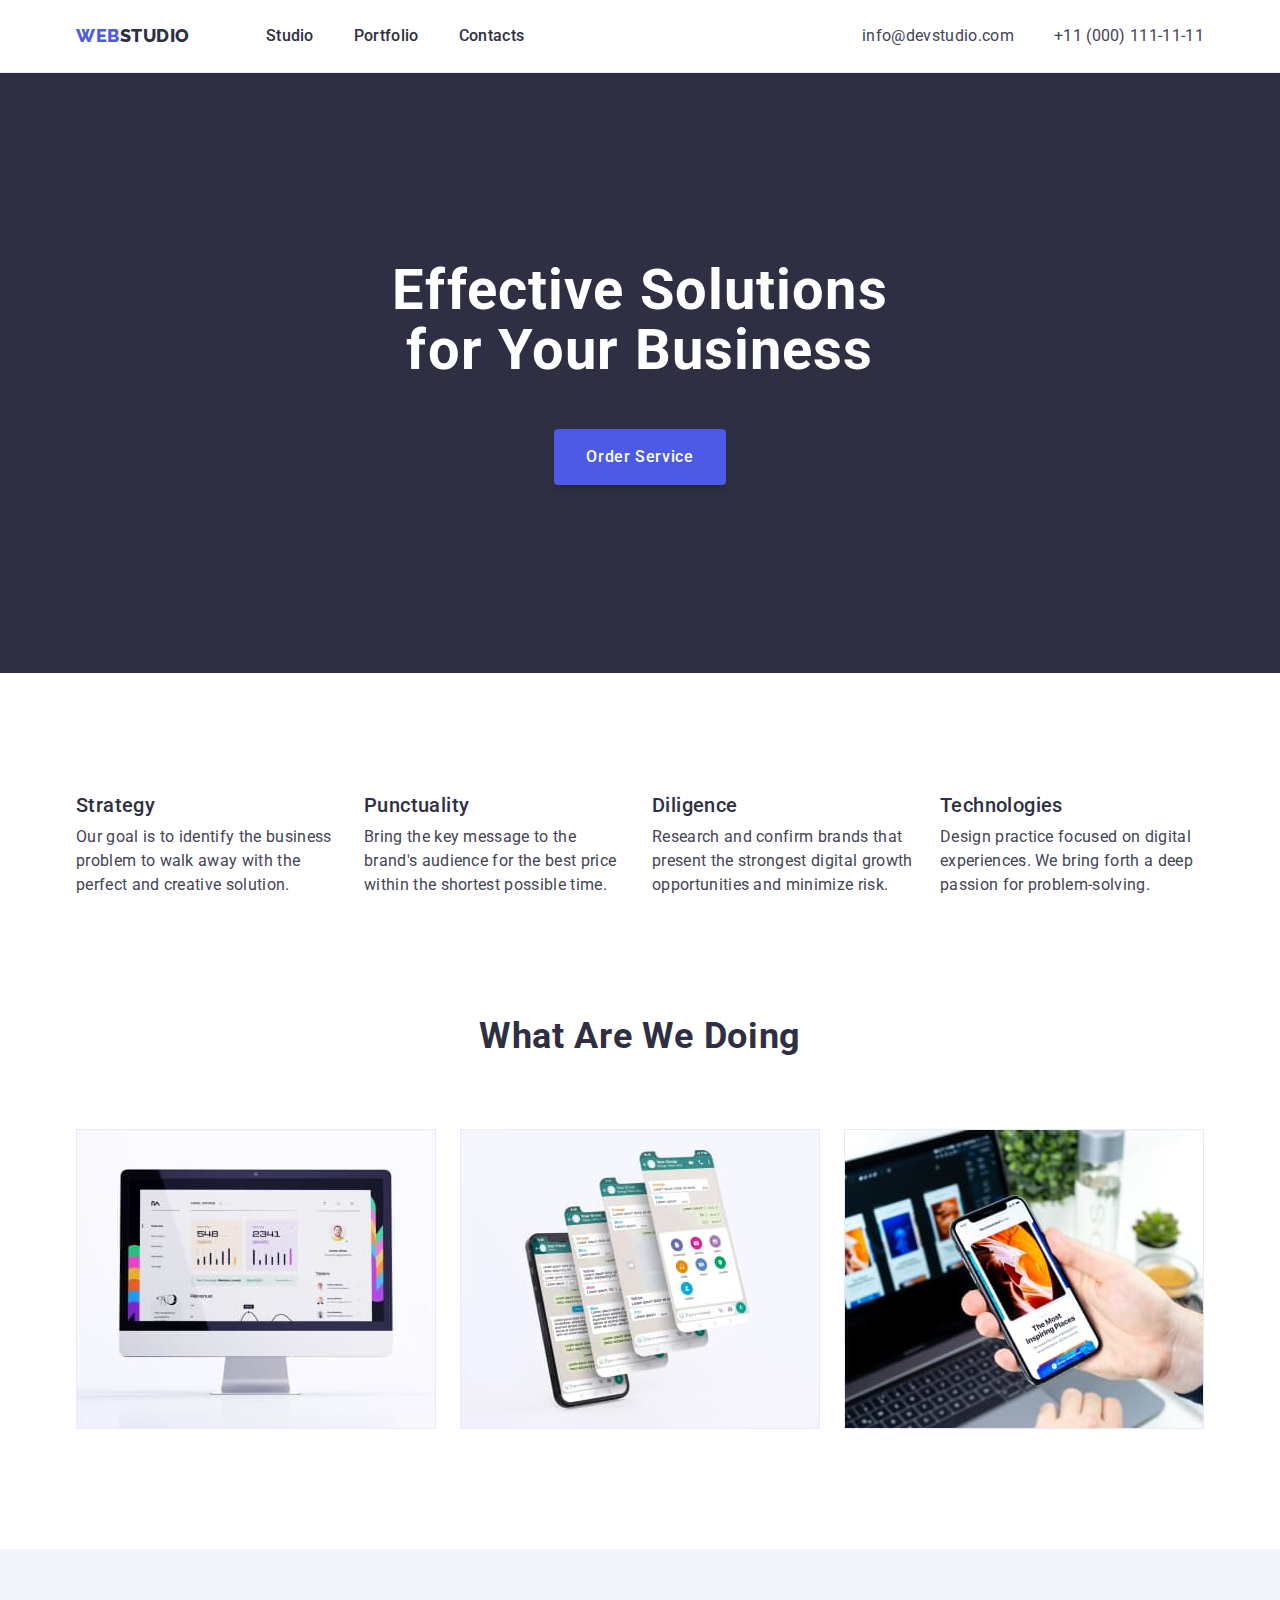
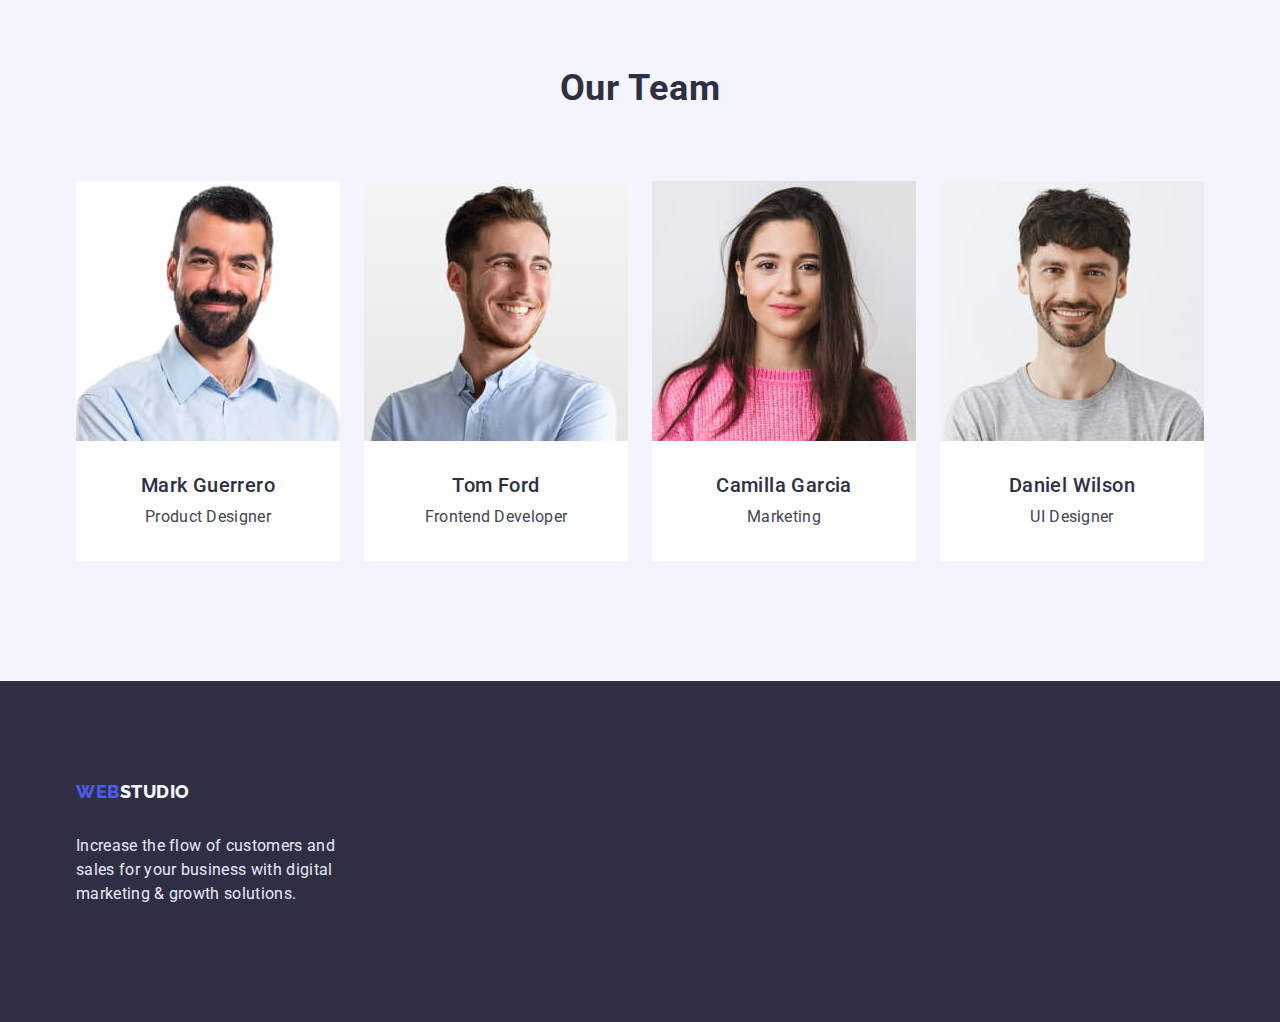
<file: index.html>
<!DOCTYPE html>
<html lang="en">
  <head>
    <meta charset="UTF-8" />
    <meta http-equiv="X-UA-Compatible" content="IE=edge" />
    <meta name="viewport" content="width=device-width, initial-scale=1.0" />
    <title>WebStudio</title>
    <link rel="preconnect" href="https://fonts.googleapis.com" />
    <link rel="preconnect" href="https://fonts.gstatic.com" crossorigin />
    <link
      href="https://fonts.googleapis.com/css2?family=Raleway:wght@800&family=Roboto:wght@400;500;700;900&display=swap"
      rel="stylesheet"
    />
    <link
      rel="stylesheet"
      href="https://cdnjs.cloudflare.com/ajax/libs/modern-normalize/1.0.0/modern-normalize.min.css"
    />
    <link rel="stylesheet" href="./css/styles.css" />
  </head>
  <body class="page">
    <!-- Header -->
    <header class="header-page">
      <div class="container header-container">
        <nav class="header-navigation">
          <a href="./index.html" class="header-logo link">
            <span class="web">Web</span>Studio</a
          >
          <ul class="header-list list">
            <li class="header-item">
              <a href="" class="header-link link">Studio</a>
            </li>
            <li class="header-item">
              <a href="./portfolio.html" class="header-link link">Portfolio</a>
            </li>
            <li class="header-item">
              <a href="" class="header-link link">Contacts</a>
            </li>
          </ul>
        </nav>

        <address style="font-style: normal">
          <ul class="address-list list">
            <li>
              <a class="header-mailto link" href="mailto:info@devstudio.com"
                >info@devstudio.com</a
              >
            </li>
            <li>
              <a class="header-tel link" href="tel:+110001111111"
                >+11 (000) 111-11-11</a
              >
            </li>
          </ul>
        </address>
      </div>
    </header>

    <!-- Main -->
    <main>
      <!-- Hero -->
      <section class="hero">
        <div class="container hero-container">
          <h1 class="hero-title">Effective Solutions for Your Business</h1>
          <button type="button" class="hero-button">Order Service</button>
        </div>
      </section>

      <!-- Features-->
      <section class="features section">
        <div class="feature-container container">
          <h2 class="feature-title visually-hidden">Features</h2>
          <ul class="feature-list list">
            <li class="feature-item">
              <h3 class="feature-subtitle subtitle">Strategy</h3>
              <p class="feature-text text">
                Our goal is to identify the business problem to walk away with
                the perfect and creative solution.
              </p>
            </li>

            <li class="feature-item">
              <h3 class="feature-subtitle subtitle">Punctuality</h3>
              <p class="feature-text text">
                Bring the key message to the brand's audience for the best price
                within the shortest possible time.
              </p>
            </li>

            <li class="feature-item">
              <h3 class="feature-subtitle subtitle">Diligence</h3>
              <p class="feature-text text">
                Research and confirm brands that present the strongest digital
                growth opportunities and minimize risk.
              </p>
            </li>

            <li class="feature-item">
              <h3 class="feature-subtitle subtitle">Technologies</h3>
              <p class="feature-text text">
                Design practice focused on digital experiences. We bring forth a
                deep passion for problem-solving.
              </p>
            </li>
          </ul>
        </div>
      </section>

      <!-- Actions -->
      <section class="action section">
        <div class="container">
          <h2 class="action-title title">What are we doing</h2>
          <ul class="action-list list">
            <li class="action-item">
              <img src="./images/Rectangle1.jpg" alt="Monitor" width="360" />
            </li>
            <li class="action-item">
              <img src="./images/Rectangle2.jpg" alt="Telephone" width="360" />
            </li>
            <li class="action-item">
              <img src="./images/Rectangle3.jpg" alt="Laptop" width="360" />
            </li>
          </ul>
        </div>
      </section>

      <!--Team -->
      <section class="team section">
        <div class="container">
          <h2 class="team-title title">Our Team</h2>
          <ul class="team-list list">
            <li class="team-item">
              <img
                src="./images/mark.jpg"
                alt="Mark"
                width="264"
                height="260"
              />
              <div class="team-wrap">
                <h3 class="team-subtitle subtitle">Mark Guerrero</h3>
                <p class="team-text text">Product Designer</p>
              </div>
            </li>
            <li class="team-item">
              <img src="./images/tom.jpg" alt="Tom" width="264" height="260" />
              <div class="team-wrap">
                <h3 class="team-subtitle subtitle">Tom Ford</h3>
                <p class="team-text text">Frontend Developer</p>
              </div>
            </li>
            <li class="team-item">
              <img
                src="./images/camila.jpg"
                alt="Camilla"
                width="264"
                height="260"
              />

              <div class="team-wrap">
                <h3 class="team-subtitle subtitle">Camilla Garcia</h3>
                <p class="team-text text">Marketing</p>
              </div>
            </li>
            <li class="team-item">
              <img
                src="./images/daniel.jpg"
                alt="Daniel"
                width="264"
                height="260"
              />
              <div class="team-wrap">
                <h3 class="team-subtitle subtitle">Daniel Wilson</h3>
                <p class="team-text text">UI Designer</p>
              </div>
            </li>
          </ul>
        </div>
      </section>
    </main>

    <!-- Footer -->
    <footer class="footer">
      <div class="footer-container container">
        <a href="./index.html" class="footer-logo link">
          <span class="web">Web</span>Studio</a
        >
        <p class="footer-text">
          Increase the flow of customers and sales for your business with
          digital marketing & growth solutions.
        </p>
      </div>
    </footer>
  </body>
</html>
</file>
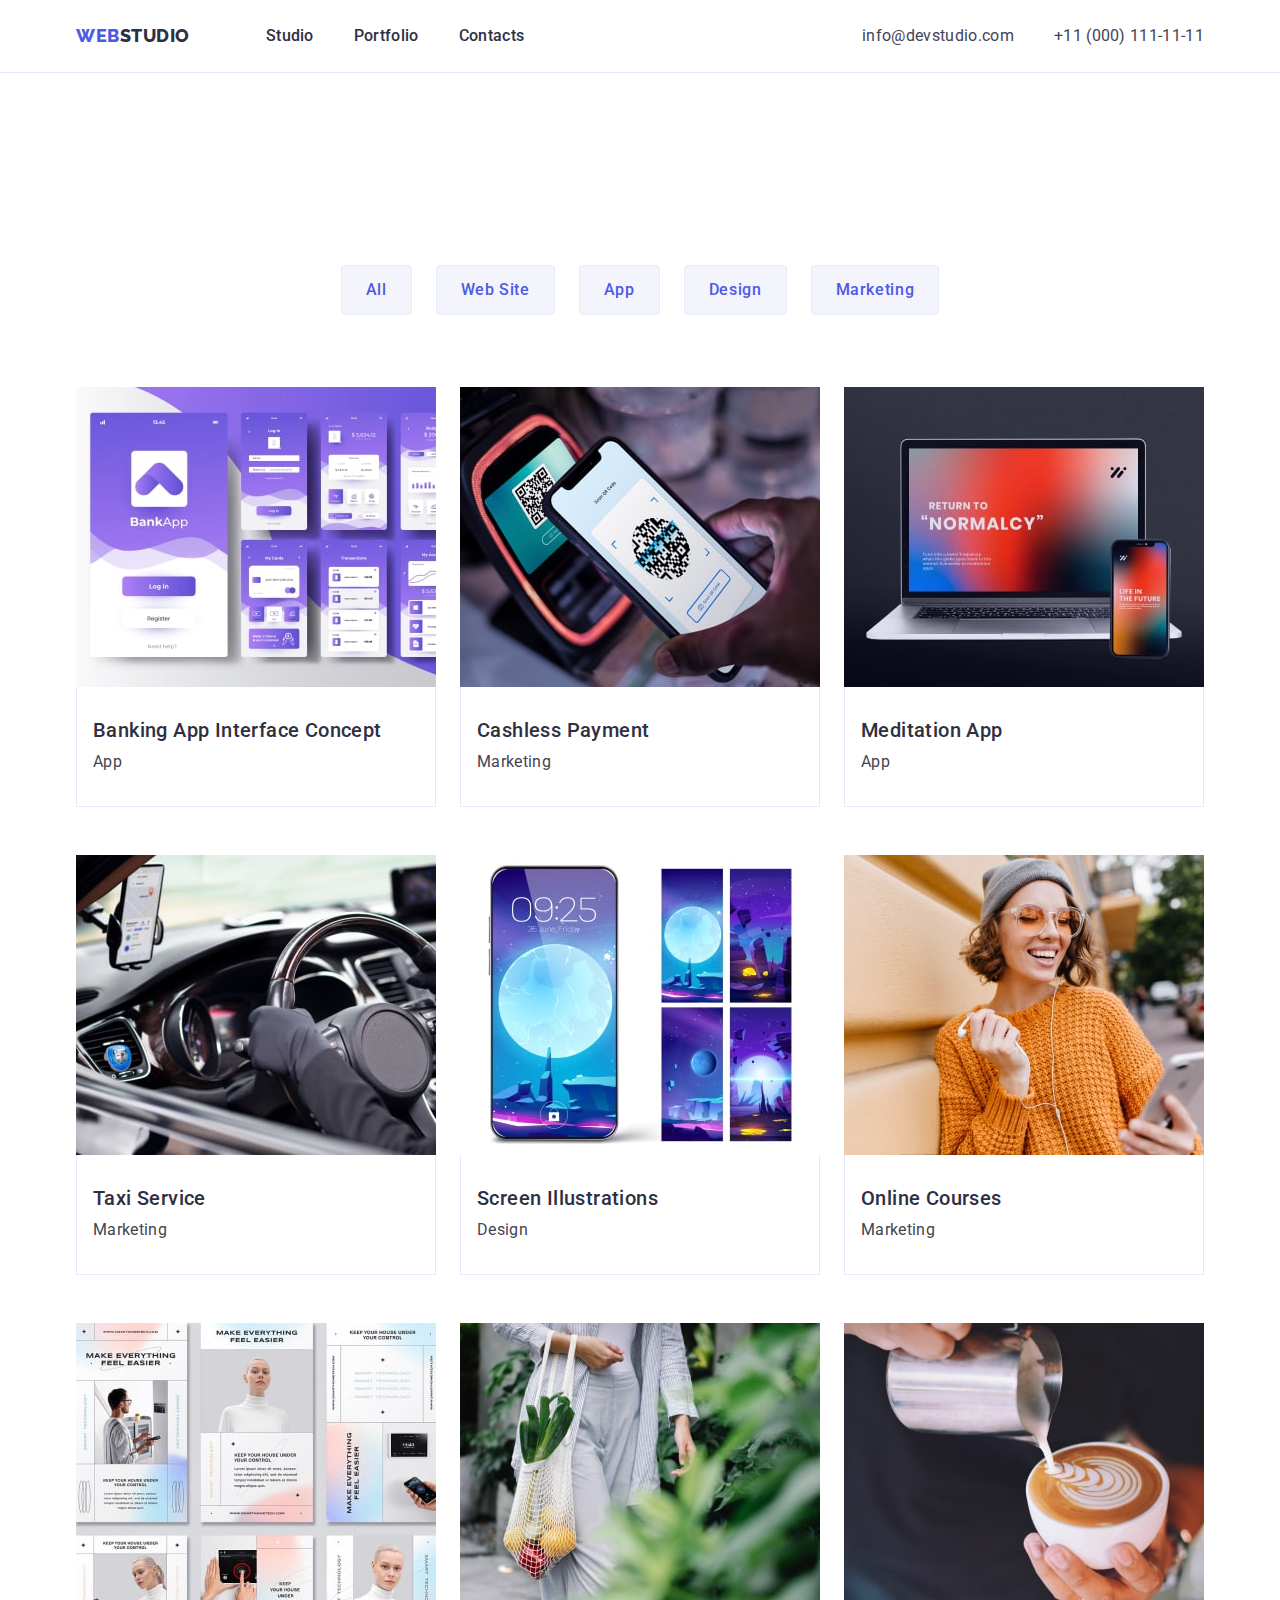
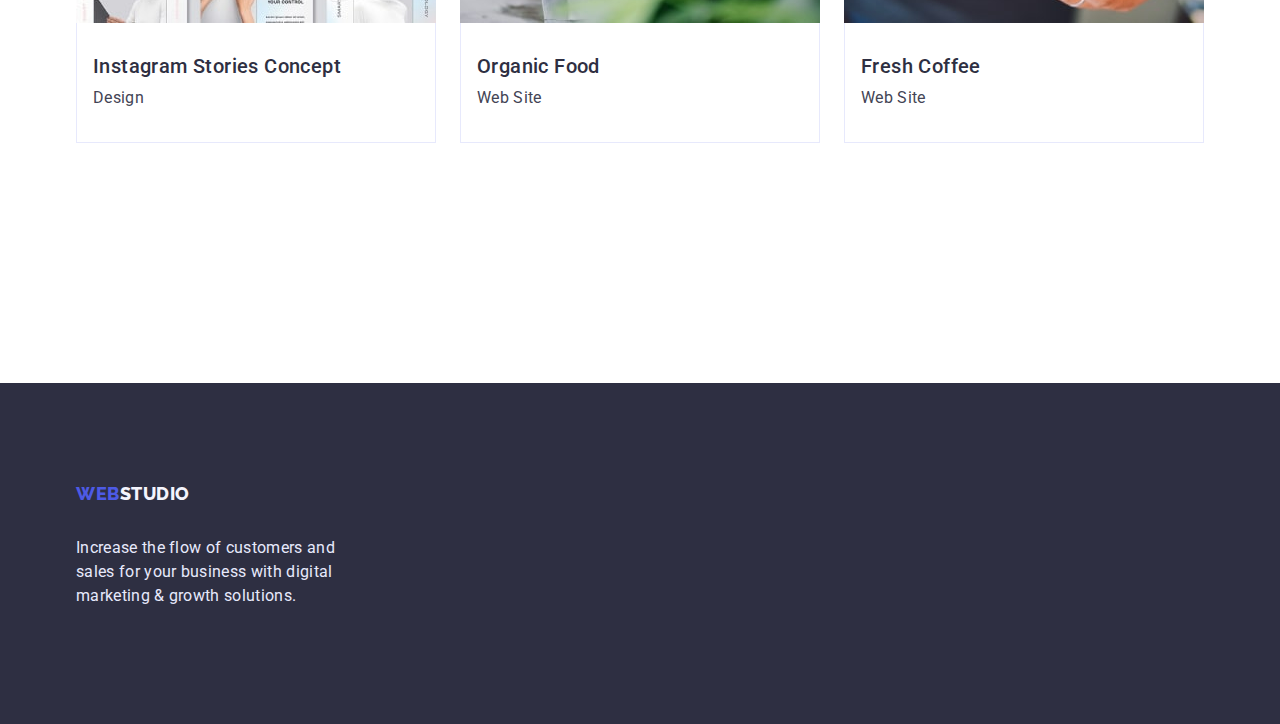
<file: portfolio.html>
<!DOCTYPE html>
<html lang="en">
  <head>
    <meta charset="UTF-8" />
    <meta http-equiv="X-UA-Compatible" content="IE=edge" />
    <meta name="viewport" content="width=device-width, initial-scale=1.0" />
    <title>WebStudio</title>
    <link rel="preconnect" href="https://fonts.googleapis.com" />
    <link rel="preconnect" href="https://fonts.gstatic.com" crossorigin />
    <link
      href="https://fonts.googleapis.com/css2?family=Raleway:wght@800&family=Roboto:wght@400;500;700;900&display=swap"
      rel="stylesheet"
    />
    <link
      rel="stylesheet"
      href="https://cdnjs.cloudflare.com/ajax/libs/modern-normalize/1.0.0/modern-normalize.min.css"
    />
    <link rel="stylesheet" href="./css/styles.css" />
  </head>
  <body class="page">
    <!-- Header -->
    <header class="header-page">
      <div class="container header-container">
        <nav class="header-navigation">
          <a href="./index.html" class="header-logo link">
            <span class="web">Web</span>Studio</a
          >
          <ul class="header-list list">
            <li class="header-item">
              <a href="" class="header-link link">Studio</a>
            </li>
            <li class="header-item">
              <a href="./portfolio.html" class="header-link link">Portfolio</a>
            </li>
            <li class="header-item">
              <a href="" class="header-link link">Contacts</a>
            </li>
          </ul>
        </nav>

        <address style="font-style: normal">
          <ul class="address-list list">
            <li>
              <a class="header-mailto link" href="mailto:info@devstudio.com"
                >info@devstudio.com</a
              >
            </li>
            <li>
              <a class="header-tel link" href="tel:+110001111111"
                >+11 (000) 111-11-11</a
              >
            </li>
          </ul>
        </address>
      </div>
    </header>
    <!-- Main -->
    <main>
      <!-- Portfolio-->
      <section class="filter">
        <div class="filter container">
          <h1 class="visually-hidden">Examples</h1>
          <ul class="filter-list list">
            <li class="filter-item">
              <button type="button" class="filter-btn">All</button>
            </li>
            <li class="filter-item">
              <button type="button" class="filter-btn">Web Site</button>
            </li>
            <li class="filter-item">
              <button type="button" class="filter-btn">App</button>
            </li>
            <li class="filter-item">
              <button type="button" class="filter-btn">Design</button>
            </li>
            <li class="filter-item">
              <button type="button" class="filter-btn">Marketing</button>
            </li>
          </ul>

          <ul class="card-list list">
            <li class="card-item item">
              <img
                src="./images/card1.jpg"
                alt="card1"
                width="360"
                height="300"
              />
              <div class="card-container">
                <h2 class="card-title">Banking App Interface Concept</h2>
                <p class="card-text">App</p>
              </div>
            </li>
            <li class="card-item item">
              <img
                src="./images/card2.jpg"
                alt="card2"
                width="360"
                height="300"
              />
              <div class="card-container">
                <h2 class="card-title">Cashless Payment</h2>
                <p class="card-text">Marketing</p>
              </div>
            </li>
            <li class="card-item item">
              <img
                src="./images/card3.jpg"
                alt="card3"
                width="360"
                height="300"
              />
              <div class="card-container">
                <h2 class="card-title">Meditation App</h2>
                <p class="card-text">App</p>
              </div>
            </li>
            <li class="card-item item">
              <img
                src="./images/card4.jpg"
                alt="card4"
                width="360"
                height="300"
              />
              <div class="card-container">
                <h2 class="card-title">Taxi Service</h2>
                <p class="card-text">Marketing</p>
              </div>
            </li>
            <li class="card-item item">
              <img
                src="./images/card5.jpg"
                alt="card5"
                width="360"
                height="300"
              />
              <div class="card-container">
                <h2 class="card-title">Screen Illustrations</h2>
                <p class="card-text">Design</p>
              </div>
            </li>
            <li class="card-item item">
              <img
                src="./images/card6.jpg"
                alt="card6"
                width="360"
                height="300"
              />
              <div class="card-container">
                <h2 class="card-title">Online Courses</h2>
                <p class="card-text">Marketing</p>
              </div>
            </li>
            <li class="card-item item">
              <img
                src="./images/card7.jpg"
                alt="card7"
                width="360"
                height="300"
              />
              <div class="card-container">
                <h2 class="card-title">Instagram Stories Concept</h2>
                <p class="card-text">Design</p>
              </div>
            </li>
            <li class="card-item item">
              <img
                src="./images/card8.jpg"
                alt="card8"
                width="360"
                height="300"
              />
              <div class="card-container">
                <h2 class="card-title">Organic Food</h2>
                <p class="card-text">Web Site</p>
              </div>
            </li>
            <li class="card-item item">
              <img
                src="./images/card9.jpg"
                alt="card9"
                width="360"
                height="300"
              />
              <div class="card-container">
                <h2 class="card-title">Fresh Coffee</h2>
                <p class="card-text">Web Site</p>
              </div>
            </li>
          </ul>
        </div>
      </section>
    </main>

    <!-- Footer -->
    <footer class="footer">
      <div class="footer-container container">
        <a href="./index.html" class="footer-logo link">
          <span class="web">Web</span>Studio</a
        >
        <p class="footer-text">
          Increase the flow of customers and sales for your business with
          digital marketing & growth solutions.
        </p>
      </div>
    </footer>
  </body>
</html>
</file>
<file: css/styles.css>
:root {
  --primary-text-color: #434455;
  --title-text-color: #2e2f42;
  --accent-color: #4d5ae5;
  --pressed-color: #404bbf;
  --main-background-color: #ffffff;
  --hero-title-color: #ffffff;
  --hero-button-color: #ffffff;
  --hero-background-color: #2e2f42;
  --page-background: #ffffff;
  --team-background: #f4f4fd;
  --team-item-background: #ffffff;
  --footer-logo-color: #f4f4fd;
  --footer-text-color: #e7e9fc;
  --filter-btn-color: #f4f4fd;
  --font-size: 16px;
}
body {
  font-family: 'Roboto', sans-serif;
  color: var(--primary-text-color);
  background: var(--page-background);
}
h1,
h2,
h3,
h4,
h5,
h6 {
  margin: 0;
}
ul {
  margin: 0;
  padding: 0;
}

.list {
  list-style: none;
}
.link {
  display: block;
  text-decoration: none;
  padding-top: 24px;
  padding-bottom: 24px;
}

.title {
  font-size: 36px;
  line-height: 1.11;
  text-align: center;
  letter-spacing: 0.02em;
  text-transform: capitalize;
  color: var(--title-text-color);
  margin: 0;
}
.subtitle {
  font-weight: 500;
  font-size: 20px;
  line-height: 1.2;
  letter-spacing: 0.02em;
  color: var(--title-text-color);
  margin-top: 0;
  margin-bottom: 8px;
}
.text {
  line-height: 1.5;
  letter-spacing: 0.02em;
  margin: 0;
}
.section {
  padding-bottom: 120px;
}
img {
  display: block;
  max-width: 100%;
  height: auto;
}
.container {
  margin-right: auto;
  margin-left: auto;
  padding-right: 15px;
  padding-left: 15px;
  max-width: 1158px;
}

/*----------------- HEADER --------------- */
.header-page {
  background: var(--main-background-color);
  background-color: var(--main-background-color);
  border-bottom: 1px solid #e7e9fc;
}
.header-container {
  display: flex;
  align-items: center;
}
.header-navigation {
  display: flex;
  align-items: center;
  margin-right: auto;
}
.header-logo {
  font-family: 'Raleway';
  font-weight: 800;
  font-size: 18px;
  line-height: 1.33;
  letter-spacing: 0.03em;
  text-transform: uppercase;
  color: var(--title-text-color);
  margin-right: 76px;
}
.web {
  color: var(--accent-color);
}
.header-list {
  display: flex;
  gap: 40px;
}
.header-item {
}
.header-link {
  font-weight: 500;
  line-height: 1.5;
  letter-spacing: 0.02em;
  color: var(--title-text-color);
}
.header-link:hover,
.header-link:focus {
  color: var(--accent-color);
}
.address-list {
  display: flex;
  gap: 40px;
}

.header-mailto {
  line-height: 1.5;
  letter-spacing: 0.02em;
  color: var(--primary-text-color);
}
.header-mailto:hover,
.header-mailto:focus {
  color: var(--pressed-color);
}

.header-tel {
  line-height: 1.5;
  letter-spacing: 0.02em;
  color: var(--primary-text-color);
}
.header-tel:hover,
.header-tel:focus {
  color: var(--pressed-color);
}

/*----------------- HERO --------------- */
.hero {
  background: var(--hero-background-color);
  text-align: center;
  padding-top: 188px;
  padding-bottom: 188px;
}
.hero-title {
  margin-top: 0;
  margin-bottom: 48px;
  margin-left: auto;
  margin-right: auto;
  font-size: 56px;
  line-height: 1.07;
  width: 496px;
  letter-spacing: 0.02em;
  color: var(--hero-title-color);
}
.hero-button {
  font-family: inherit;
  font-weight: 500;
  line-height: 1.5;
  letter-spacing: 0.04em;
  color: var(--hero-button-color);
  background-color: var(--accent-color);
  cursor: pointer;
  border: none;
  border-radius: 4px;
  box-shadow: 0px 4px 4px rgba(0, 0, 0, 0.15);
  padding: 16px 32px;
  min-width: 169px;
}

.hero-button:hover,
.hero-button:focus {
  background: var(--pressed-color);
}
/*----------------- FEATURES --------------- */
.features {
  padding-top: 120px;
}
.feature-title {
}
.visually-hidden {
  position: absolute;
  white-space: nowrap;
  width: 1px;
  height: 1px;
  overflow: hidden;
  border: 0;
  padding: 0;
  clip: rect(0 0 0 0);
  clip-path: inset(50%);
  margin: -1px;
}
.feature-list {
  display: flex;
  gap: 24px;
}
.feature-item {
  width: calc((100% - 72px) / 4);
}
.feature-container {
}
.feature-container:last-child {
}
.feature-subtitle {
}

.feature-text {
  margin-top: 0;
}

/*----------------- ACTIONS --------------- */
.action {
}
.action-title {
  margin-bottom: 72px;
}
.action-list {
  display: flex;
  gap: 24px;
}
.action-item {
  width: calc((100% - 48px) / 3);
}
/*-----------------TEAM --------------- */
.team {
  background: var(--team-background);
  padding-top: 120px;
}

.team-title {
  margin-bottom: 72px;
}
.team-list {
  display: flex;
  gap: 24px;
}
.team-item {
  background: var(--team-item-background);
  width: calc((100% - 72px) / 4);
}
.team-subtitle {
  text-align: center;
}

.team-text {
  text-align: center;
}
.team-wrap {
  padding: 32px 16px;
}
/*-----------------FOOTER--------------- */

.footer {
  background: var(--title-text-color);
  padding-top: 100px;
  padding-bottom: 100px;
}
.footer-container {
}
.footer-logo {
  font-family: 'Raleway';
  font-style: normal;
  font-weight: 800;
  font-size: 18px;
  line-height: calc(21 / 18);
  letter-spacing: 0.03em;
  text-transform: uppercase;
  color: var(--footer-logo-color);
  margin-bottom: 16px;
  padding-top: 0;
  padding-bottom: 0;
  display: inline-block;
}
.web {
  font-family: 'Raleway';
  font-style: normal;
  font-weight: 800;
  font-size: 18px;
  line-height: calc(21 / 18);
  letter-spacing: 0.03em;
  text-transform: uppercase;
  color: var(--accent-color);
}
.footer-text {
  font-size: 16px;
  line-height: 1.5;
  letter-spacing: 0.02em;
  color: var(--footer-text-color);
  padding: 0;
  width: 264px;
}

/*----------------- PORTFOLIO --------------- */
.filter {
  padding-top: 96px;
  padding-bottom: 120px;
}

.filter-list {
  justify-content: center;
  padding: 0;
  margin: 0;
  display: flex;
  gap: 24px;
  margin-bottom: 72px;
}
.filter-item {
}
.filter-btn {
  font-family: inherit;
  font-weight: 500;
  font-size: 16px;
  line-height: 1.5;
  letter-spacing: 0.04em;
  color: var(--accent-color);
  background: var(--filter-btn-color);
  cursor: pointer;
  border: 1px solid var(--footer-text-color);
  border-radius: 4px;
  padding: 12px 24px;
}
.filter-btn:hover,
.filter-btn:focus {
  color: #ffffff;
  background: var(--pressed-color);
  border-color: transparent;
}
.card {
}
.card-list {
  display: flex;
  flex-wrap: wrap;
  column-gap: 24px;
  row-gap: 48px;
}
.card-item {
  width: calc((100% - 48px) / 3);
}
.card-container {
  padding: 32px 16px;
  border: 1px solid var(--footer-text-color);
  border-top: none;
}
.card-title {
  font-weight: 500;
  font-size: 20px;
  letter-spacing: 0.02em;
  color: var(--title-text-color);
  margin-top: 0;
  margin-bottom: 0;
  margin-bottom: 8px;
}
.card-text {
  line-height: 1.5;
  letter-spacing: 0.02em;
  margin-top: 0;
  margin-bottom: 0;
}
</file>
